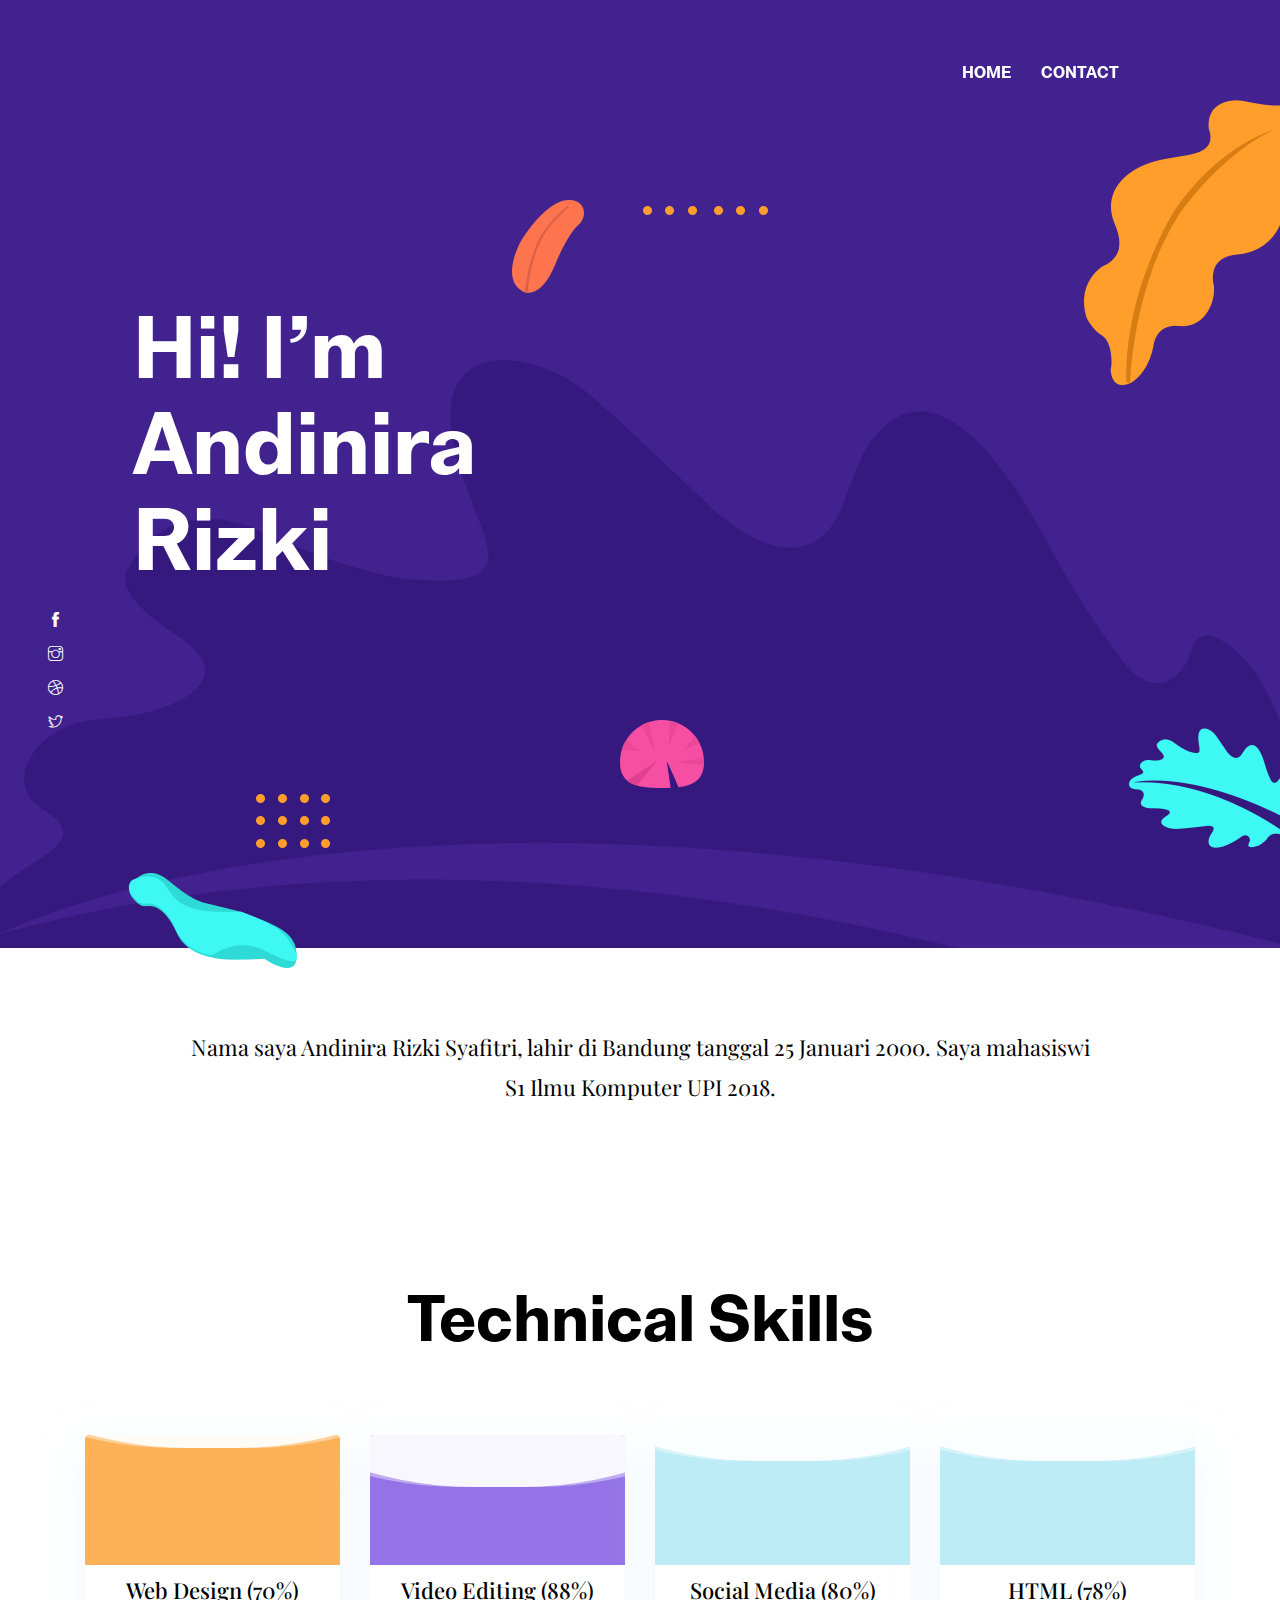
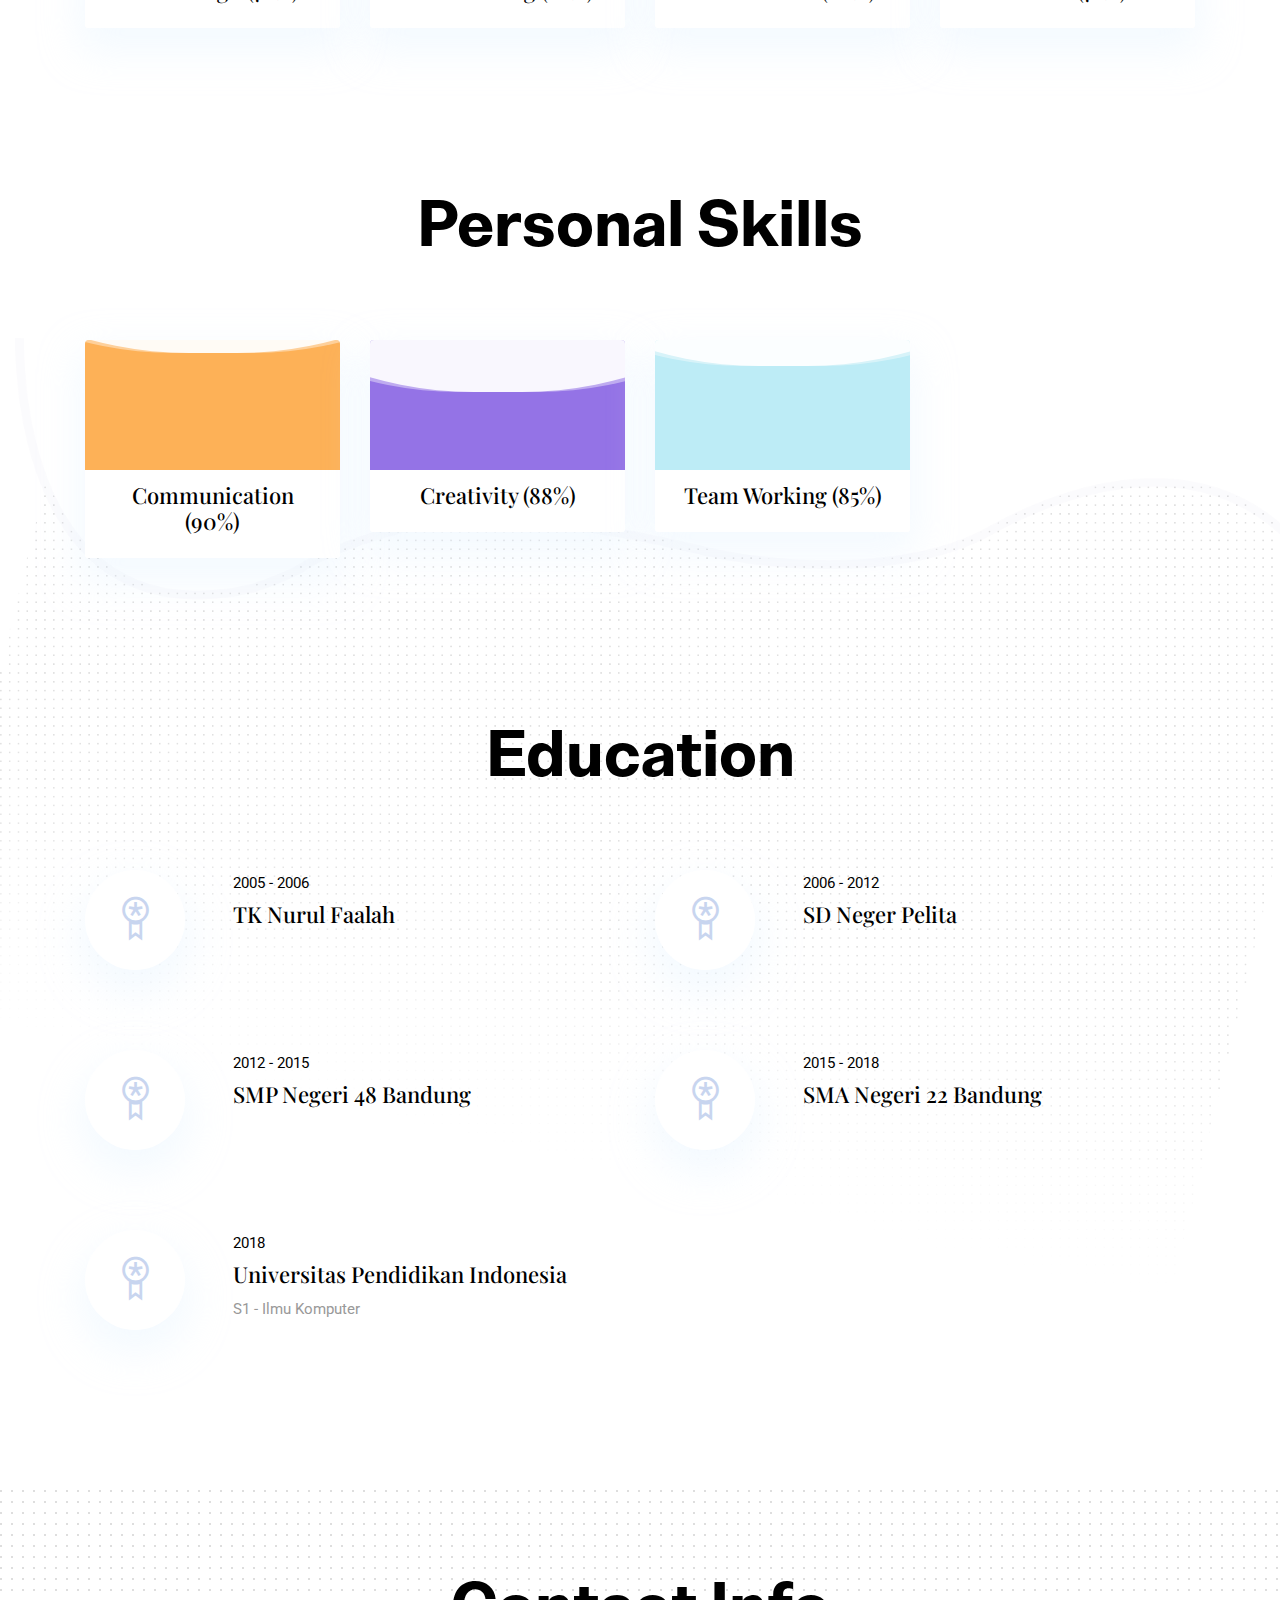
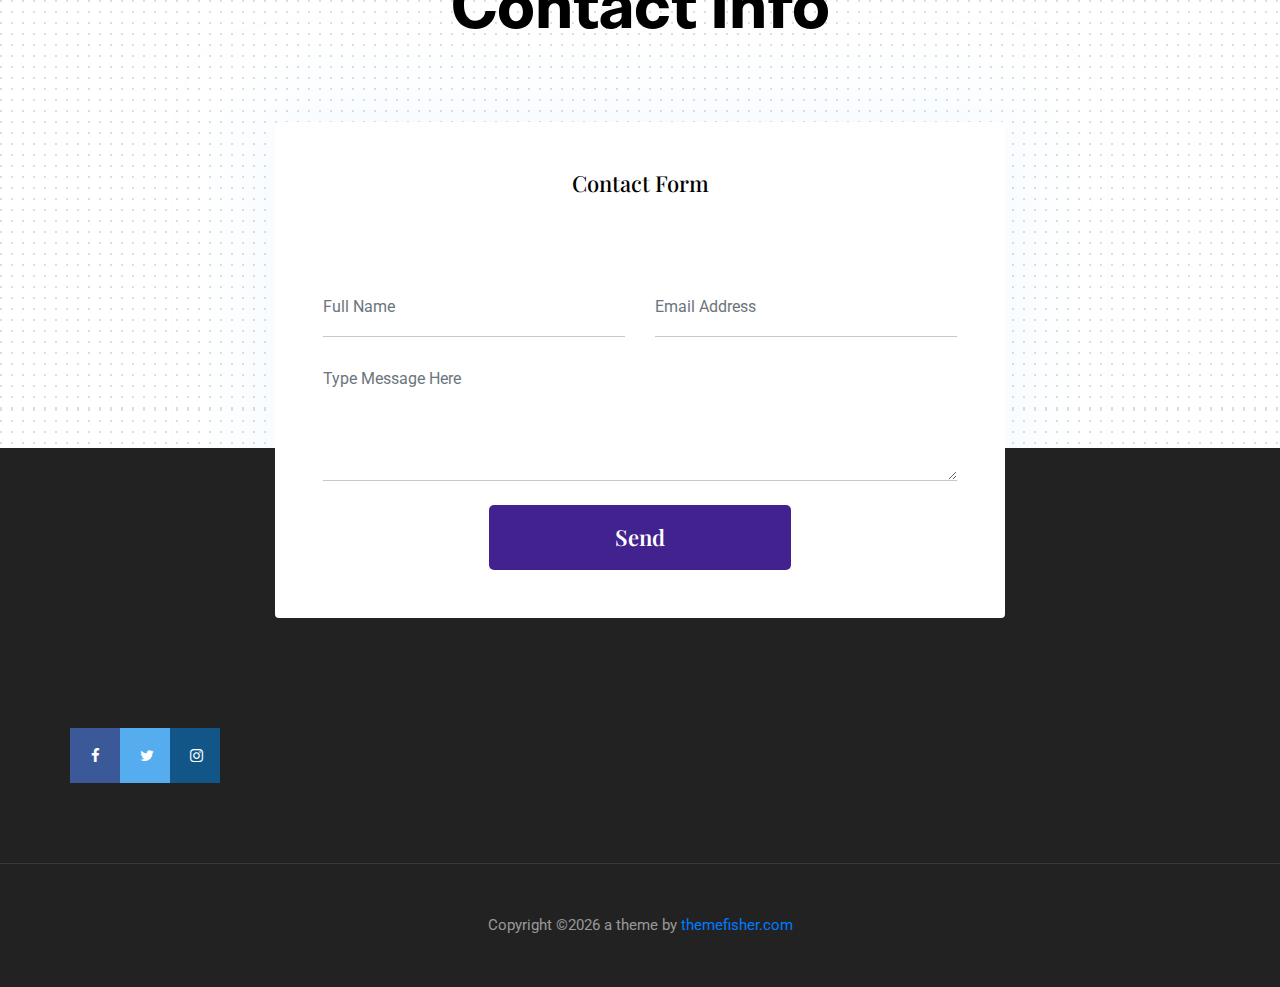
<file: index.html>
<!DOCTYPE html>
<html lang="zxx">

<head>
  <meta charset="utf-8">
  <title>Portfolio Template</title>

  <!-- mobile responsive meta -->
  <meta name="viewport" content="width=device-width, initial-scale=1">
  <meta name="viewport" content="width=device-width, initial-scale=1, maximum-scale=1">
  
  <!-- ** Plugins Needed for the Project ** -->
  <!-- Bootstrap -->
  <link rel="stylesheet" href="plugins/bootstrap/bootstrap.min.css">
  <!-- slick slider -->
  <link rel="stylesheet" href="plugins/slick/slick.css">
  <!-- themefy-icon -->
  <link rel="stylesheet" href="plugins/themify-icons/themify-icons.css">

  <!-- Main Stylesheet -->
  <link href="css/style.css" rel="stylesheet">
  
  <!--Favicon-->
  <link rel="shortcut icon" href="images/favicon.ico" type="image/x-icon">
  <link rel="icon" href="images/favicon.ico" type="image/x-icon">

</head>

<body>
  

<header class="navigation fixed-top">
  <nav class="navbar navbar-expand-lg navbar-dark">
    <a class="navbar-brand font-tertiary h3" href="index.html"></a>
    <button class="navbar-toggler" type="button" data-toggle="collapse" data-target="#navigation"
      aria-controls="navigation" aria-expanded="false" aria-label="Toggle navigation">
      <span class="navbar-toggler-icon"></span>
    </button>

    <div class="collapse navbar-collapse text-center" id="navigation">
      <ul class="navbar-nav ml-auto">
        <li class="nav-item active">
          <a class="nav-link" href="index.html">Home</a>
        </li>
        <li class="nav-item">
          <a class="nav-link" href="contact.html">Contact</a>
        </li>
      </ul>
    </div>
  </nav>
</header>

<!-- hero area -->
<section class="hero-area bg-primary" id="parallax">
  <div class="container">
    <div class="row">
      <div class="col-lg-11 mx-auto">
        <h1 class="text-white font-tertiary">Hi! I’m <br> Andinira <br> Rizki </h1>
      </div>
    </div>
  </div>
  <div class="layer-bg w-100">
    <img class="img-fluid w-100" src="images/illustrations/leaf-bg.png" alt="bg-shape">
  </div>
  <div class="layer" id="l2">
    <img src="images/illustrations/dots-cyan.png" alt="bg-shape">
  </div>
  <div class="layer" id="l3">
    <img src="images/illustrations/leaf-orange.png" alt="bg-shape">
  </div>
  <div class="layer" id="l4">
    <img src="images/illustrations/dots-orange.png" alt="bg-shape">
  </div>
  <div class="layer" id="l5">
    <img src="images/illustrations/leaf-yellow.png" alt="bg-shape">
  </div>
  <div class="layer" id="l6">
    <img src="images/illustrations/leaf-cyan.png" alt="bg-shape">
  </div>
  <div class="layer" id="l7">
    <img src="images/illustrations/dots-group-orange.png" alt="bg-shape">
  </div>
  <div class="layer" id="l8">
    <img src="images/illustrations/leaf-pink-round.png" alt="bg-shape">
  </div>
  <div class="layer" id="l9">
    <img src="images/illustrations/leaf-cyan-2.png" alt="bg-shape">
  </div>
  <!-- social icon -->
  <ul class="list-unstyled ml-5 mt-3 position-relative zindex-1">
    <li class="mb-3"><a class="text-white" href="#"><i class="ti-facebook"></i></a></li>
    <li class="mb-3"><a class="text-white" href="#"><i class="ti-instagram"></i></a></li>
    <li class="mb-3"><a class="text-white" href="#"><i class="ti-dribbble"></i></a></li>
    <li class="mb-3"><a class="text-white" href="#"><i class="ti-twitter"></i></a></li>
  </ul>
  <!-- /social icon -->
</section>
<!-- /hero area -->

<section class="section">
  <div class="container">
    <div class="row">
      <div class="col-lg-10 mx-auto text-center">
        <p class="font-secondary paragraph-lg text-dark">Nama saya Andinira Rizki Syafitri, lahir di Bandung tanggal 25 Januari 2000. Saya mahasiswi S1 Ilmu Komputer UPI 2018.  </p>
      </div>
    </div>
  </div>
</section>
<!-- /about -->

<!-- skills -->
<section class="section">
  <div class="container">
    <div class="row">
      <div class="col-lg-12 text-center">
        <h2 class="section-title">Technical Skills</h2>
      </div>
      <div class="col-lg-3 col-sm-6 mb-4 mb-lg-0">
        <div class="card shadow text-center">
          <div class="position-relative rounded-top progress-wrapper" data-color="#fdb157">
            <div class="wave" data-progress="90%"></div>
          </div>
          <div class="card-footer bg-white">
            <h4 class="card-title">Web Design (70%)</h4>
          </div>
        </div>
      </div>
      <div class="col-lg-3 col-sm-6 mb-4 mb-lg-0">
        <div class="card shadow text-center">
          <div class="position-relative rounded-top progress-wrapper" data-color="#9473e6">
            <div class="wave" data-progress="60%"></div>
          </div>
          <div class="card-footer bg-white">
            <h4 class="card-title">Video Editing (88%)</h4>
          </div>
        </div>
      </div>
      <div class="col-lg-3 col-sm-6 mb-4 mb-lg-0">
        <div class="card shadow text-center">
          <div class="position-relative rounded-top progress-wrapper" data-color="#bdecf6">
            <div class="wave" data-progress="80%"></div>
          </div>
          <div class="card-footer bg-white">
            <h4 class="card-title">Social Media (80%)</h4>
          </div>
        </div>
      </div>
	 <div class="col-lg-3 col-sm-6 mb-4 mb-lg-0">
        <div class="card shadow text-center">
          <div class="position-relative rounded-top progress-wrapper" data-color="#bdecf6">
            <div class="wave" data-progress="80%"></div>
          </div>
          <div class="card-footer bg-white">
            <h4 class="card-title">HTML (78%)</h4>
          </div>
        </div>
      </div>
        </div>
      </div>
</section>
<!-- /skills -->
	
<section class="section">
  <div class="container">
    <div class="row">
      <div class="col-lg-12 text-center">
        <h2 class="section-title">Personal Skills</h2>
      </div>
      <div class="col-lg-3 col-sm-6 mb-4 mb-lg-0">
        <div class="card shadow text-center">
          <div class="position-relative rounded-top progress-wrapper" data-color="#fdb157">
            <div class="wave" data-progress="90%"></div>
          </div>
          <div class="card-footer bg-white">
            <h4 class="card-title">Communication (90%)</h4>
          </div>
        </div>
      </div>
      <div class="col-lg-3 col-sm-6 mb-4 mb-lg-0">
        <div class="card shadow text-center">
          <div class="position-relative rounded-top progress-wrapper" data-color="#9473e6">
            <div class="wave" data-progress="60%"></div>
          </div>
          <div class="card-footer bg-white">
            <h4 class="card-title">Creativity (88%)</h4>
          </div>
        </div>
      </div>
      <div class="col-lg-3 col-sm-6 mb-4 mb-lg-0">
        <div class="card shadow text-center">
          <div class="position-relative rounded-top progress-wrapper" data-color="#bdecf6">
            <div class="wave" data-progress="80%"></div>
          </div>
          <div class="card-footer bg-white">
            <h4 class="card-title">Team Working (85%)</h4>
          </div>
        </div>
      </div>
        </div>
      </div>
</section>

<!-- education -->
<section class="section position-relative">
  <div class="container">
    <div class="row">
      <div class="col-lg-12 text-center">
        <h2 class="section-title">Education</h2>
      </div>
      <div class="col-lg-6 col-md-6 mb-80">
        <div class="d-flex">
          <div class="mr-lg-5 mr-3">
            <i class="ti-medall icon icon-light icon-bg bg-white shadow rounded-circle d-block"></i>
          </div>
          <div>
            <p class="text-dark mb-1">2005 - 2006</p>
            <h4>TK Nurul Faalah</h4>
          </div>
        </div>
      </div>
      <div class="col-lg-6 col-md-6 mb-80">
        <div class="d-flex">
          <div class="mr-lg-5 mr-3">
            <i class="ti-medall icon icon-light icon-bg bg-white shadow rounded-circle d-block"></i>
          </div>
          <div>
            <p class="text-dark mb-1">2006 - 2012</p>
            <h4>SD Neger Pelita</h4>
          </div>
        </div>
      </div>
      <div class="col-lg-6 col-md-6 mb-80">
        <div class="d-flex">
          <div class="mr-lg-5 mr-3">
            <i class="ti-medall icon icon-light icon-bg bg-white shadow rounded-circle d-block"></i>
          </div>
          <div>
            <p class="text-dark mb-1">2012 - 2015</p>
            <h4>SMP Negeri 48 Bandung</h4>
          </div>
        </div>
      </div>
	 <div class="col-lg-6 col-md-6 mb-80">
        <div class="d-flex">
          <div class="mr-lg-5 mr-3">
            <i class="ti-medall icon icon-light icon-bg bg-white shadow rounded-circle d-block"></i>
          </div>
          <div>
            <p class="text-dark mb-1">2015 - 2018</p>
            <h4>SMA Negeri 22 Bandung</h4>
          </div>
        </div>
      </div>
      <div class="col-lg-6 col-md-6 mb-80">
        <div class="d-flex">
          <div class="mr-lg-5 mr-3">
            <i class="ti-medall icon icon-light icon-bg bg-white shadow rounded-circle d-block"></i>
          </div>
          <div>
            <p class="text-dark mb-1">2018</p>
            <h4>Universitas Pendidikan Indonesia</h4>
            <p class="mb-0 text-light">S1 - Ilmu Komputer</p>
          </div>
        </div>
      </div>
    </div>
  </div>
  <!-- bg image -->
  <img class="img-fluid edu-bg-image w-100" src="images/backgrounds/education-bg.png" alt="bg-image">
</section>
<!-- /education -->

<!-- contact -->
<section class="section section-on-footer" data-background="images/backgrounds/bg-dots.png">
  <div class="container">
    <div class="row">
      <div class="col-12 text-center">
        <h2 class="section-title">Contact Info</h2>
      </div>
      <div class="col-lg-8 mx-auto">
        <div class="bg-white rounded text-center p-5 shadow-down">
          <h4 class="mb-80">Contact Form</h4>
          <form action="#" class="row">
            <div class="col-md-6">
              <input type="text" id="name" name="name" placeholder="Full Name" class="form-control px-0 mb-4">
            </div>
            <div class="col-md-6">
              <input type="email" id="email" name="email" placeholder="Email Address" class="form-control px-0 mb-4">
            </div>
            <div class="col-12">
              <textarea name="message" id="message" class="form-control px-0 mb-4"
                placeholder="Type Message Here"></textarea>
            </div>
            <div class="col-lg-6 col-10 mx-auto">
              <button class="btn btn-primary w-100">send</button>
            </div>
          </form>
        </div>
      </div>
    </div>
  </div>
</section>
<!-- /contact -->
	
<!-- Add icon library -->
<link rel="stylesheet" href="https://cdnjs.cloudflare.com/ajax/libs/font-awesome/4.7.0/css/font-awesome.min.css">

<!-- footer -->
<footer class="bg-dark footer-section">
  <div class="section">
    <div class="container">
      <div class="row">
       <!-- Add font awesome icons -->
		<a href="https://www.facebook.com/andinirarizkis" class="fa fa-facebook"></a>
		<a href="https://twitter.com/andinirarizki" class="fa fa-twitter"></a>
		<a href="https://www.instagram.com/andinirarizki/?hl=id" class="fa fa-instagram"></a>
		  
      </div>
    </div>
  </div>
  <div class="border-top text-center border-dark py-5">
    <p class="mb-0 text-light">Copyright ©<script>
        var CurrentYear = new Date().getFullYear()
        document.write(CurrentYear)
      </script> a theme by <a href="themefisher.com">themefisher.com</a></p>
  </div>
</footer>
<!-- /footer -->

<!-- jQuery -->
<script src="plugins/jQuery/jquery.min.js"></script>
<!-- Bootstrap JS -->
<script src="plugins/bootstrap/bootstrap.min.js"></script>
<!-- slick slider -->
<script src="plugins/slick/slick.min.js"></script>
<!-- filter -->
<script src="plugins/shuffle/shuffle.min.js"></script>

<!-- Main Script -->
<script src="js/script.js"></script>

</body>
</html>
</file>
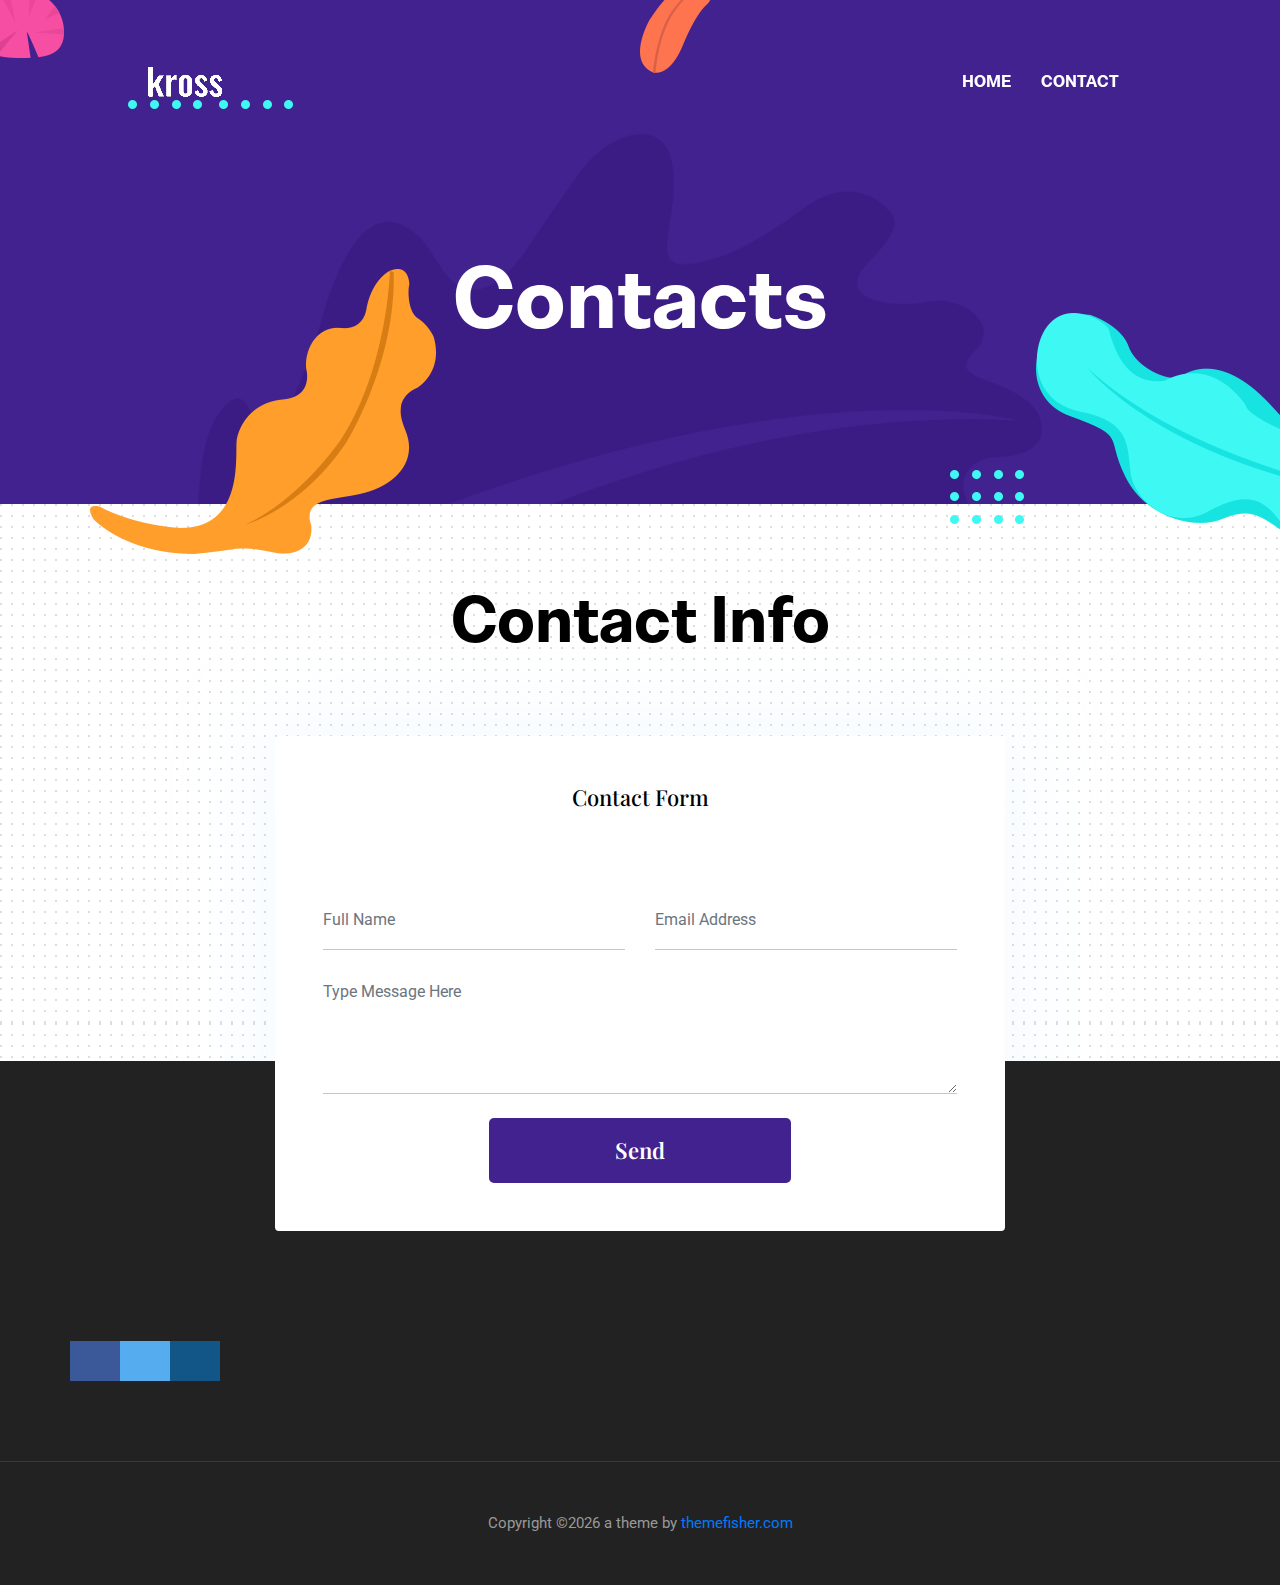
<file: contact.html>
<!DOCTYPE html>
<html lang="zxx">

<head>
  <meta charset="utf-8">
  <title>Portfolio Template</title>

  <!-- mobile responsive meta -->
  <meta name="viewport" content="width=device-width, initial-scale=1">
  <meta name="viewport" content="width=device-width, initial-scale=1, maximum-scale=1">
  
  <!-- ** Plugins Needed for the Project ** -->
  <!-- Bootstrap -->
  <link rel="stylesheet" href="plugins/bootstrap/bootstrap.min.css">
  <!-- slick slider -->
  <link rel="stylesheet" href="plugins/slick/slick.css">
  <!-- themefy-icon -->
  <link rel="stylesheet" href="plugins/themify-icons/themify-icons.css">

  <!-- Main Stylesheet -->
  <link href="css/style.css" rel="stylesheet">
  
  <!--Favicon-->
  <link rel="shortcut icon" href="images/favicon.ico" type="image/x-icon">
  <link rel="icon" href="images/favicon.ico" type="image/x-icon">

</head>

<body>
  

<header class="navigation fixed-top">
  <nav class="navbar navbar-expand-lg navbar-dark">
    <a class="navbar-brand font-tertiary h3" href="index.html"><img src="images/logo.png" alt="Myself"></a>
    <button class="navbar-toggler" type="button" data-toggle="collapse" data-target="#navigation"
      aria-controls="navigation" aria-expanded="false" aria-label="Toggle navigation">
      <span class="navbar-toggler-icon"></span>
    </button>

    <div class="collapse navbar-collapse text-center" id="navigation">
      <ul class="navbar-nav ml-auto">
        <li class="nav-item active">
          <a class="nav-link" href="index.html">Home</a>
        </li>
        <li class="nav-item">
          <a class="nav-link" href="contact.html">Contact</a>
        </li>
      </ul>
    </div>
  </nav>
</header>

<!-- page title -->
<section class="page-title bg-primary position-relative">
  <div class="container">
    <div class="row">
      <div class="col-12 text-center">
        <h1 class="text-white font-tertiary">Contacts</h1>
      </div>
    </div>
  </div>
  <!-- background shapes -->
  <img src="images/illustrations/page-title.png" alt="illustrations" class="bg-shape-1 w-100">
  <img src="images/illustrations/leaf-pink-round.png" alt="illustrations" class="bg-shape-2">
  <img src="images/illustrations/dots-cyan.png" alt="illustrations" class="bg-shape-3">
  <img src="images/illustrations/leaf-orange.png" alt="illustrations" class="bg-shape-4">
  <img src="images/illustrations/leaf-yellow.png" alt="illustrations" class="bg-shape-5">
  <img src="images/illustrations/dots-group-cyan.png" alt="illustrations" class="bg-shape-6">
  <img src="images/illustrations/leaf-cyan-lg.png" alt="illustrations" class="bg-shape-7">
</section>
<!-- /page title -->

<!-- contact -->
<section class="section section-on-footer" data-background="images/backgrounds/bg-dots.png">
  <div class="container">
    <div class="row">
      <div class="col-12 text-center">
        <h2 class="section-title">Contact Info</h2>
      </div>
      <div class="col-lg-8 mx-auto">
        <div class="bg-white rounded text-center p-5 shadow-down">
          <h4 class="mb-80">Contact Form</h4>
          <form action="#" class="row">
            <div class="col-md-6">
              <input type="text" id="name" name="name" placeholder="Full Name" class="form-control px-0 mb-4">
            </div>
            <div class="col-md-6">
              <input type="email" id="email" name="email" placeholder="Email Address" class="form-control px-0 mb-4">
            </div>
            <div class="col-12">
              <textarea name="message" id="message" class="form-control px-0 mb-4"
                placeholder="Type Message Here"></textarea>
            </div>
            <div class="col-lg-6 col-10 mx-auto">
              <button class="btn btn-primary w-100">send</button>
            </div>
          </form>
        </div>
      </div>
    </div>
  </div>
</section>
<!-- /contact -->

<!-- footer -->
<!-- footer -->
<footer class="bg-dark footer-section">
  <div class="section">
    <div class="container">
      <div class="row">
       <!-- Add font awesome icons -->
		<a href="https://www.facebook.com/andinirarizkis" class="fa fa-facebook"></a>
		<a href="https://twitter.com/andinirarizki" class="fa fa-twitter"></a>
		<a href="https://www.instagram.com/andinirarizki/?hl=id" class="fa fa-instagram"></a>
		  
      </div>
    </div>
  </div>
  
  <div class="border-top text-center border-dark py-5">
    <p class="mb-0 text-light">Copyright ©<script>
        var CurrentYear = new Date().getFullYear()
        document.write(CurrentYear)
      </script> a theme by <a href="themefisher.com">themefisher.com</a></p>
  </div>
</footer>
<!-- /footer -->

<!-- jQuery -->
<script src="plugins/jQuery/jquery.min.js"></script>
<!-- Bootstrap JS -->
<script src="plugins/bootstrap/bootstrap.min.js"></script>
<!-- slick slider -->
<script src="plugins/slick/slick.min.js"></script>
<!-- filter -->
<script src="plugins/shuffle/shuffle.min.js"></script>

<!-- Main Script -->
<script src="js/script.js"></script>

</body>
</html>
</file>
<file: plugins/themify-icons/themify-icons.css>
@font-face{font-family:themify;src:url(fonts/themify.eot?-fvbane);src:url(fonts/themify.eot?#iefix-fvbane) format('embedded-opentype'),url(fonts/themify.woff?-fvbane) format('woff'),url(fonts/themify.ttf?-fvbane) format('truetype'),url(fonts/themify.svg?-fvbane#themify) format('svg');font-weight:400;font-style:normal}[class*=" ti-"],[class^=ti-]{font-family:themify;speak:none;font-style:normal;font-weight:400;font-variant:normal;text-transform:none;line-height:1;-webkit-font-smoothing:antialiased;-moz-osx-font-smoothing:grayscale}.ti-wand:before{content:"\e600"}.ti-volume:before{content:"\e601"}.ti-user:before{content:"\e602"}.ti-unlock:before{content:"\e603"}.ti-unlink:before{content:"\e604"}.ti-trash:before{content:"\e605"}.ti-thought:before{content:"\e606"}.ti-target:before{content:"\e607"}.ti-tag:before{content:"\e608"}.ti-tablet:before{content:"\e609"}.ti-star:before{content:"\e60a"}.ti-spray:before{content:"\e60b"}.ti-signal:before{content:"\e60c"}.ti-shopping-cart:before{content:"\e60d"}.ti-shopping-cart-full:before{content:"\e60e"}.ti-settings:before{content:"\e60f"}.ti-search:before{content:"\e610"}.ti-zoom-in:before{content:"\e611"}.ti-zoom-out:before{content:"\e612"}.ti-cut:before{content:"\e613"}.ti-ruler:before{content:"\e614"}.ti-ruler-pencil:before{content:"\e615"}.ti-ruler-alt:before{content:"\e616"}.ti-bookmark:before{content:"\e617"}.ti-bookmark-alt:before{content:"\e618"}.ti-reload:before{content:"\e619"}.ti-plus:before{content:"\e61a"}.ti-pin:before{content:"\e61b"}.ti-pencil:before{content:"\e61c"}.ti-pencil-alt:before{content:"\e61d"}.ti-paint-roller:before{content:"\e61e"}.ti-paint-bucket:before{content:"\e61f"}.ti-na:before{content:"\e620"}.ti-mobile:before{content:"\e621"}.ti-minus:before{content:"\e622"}.ti-medall:before{content:"\e623"}.ti-medall-alt:before{content:"\e624"}.ti-marker:before{content:"\e625"}.ti-marker-alt:before{content:"\e626"}.ti-arrow-up:before{content:"\e627"}.ti-arrow-right:before{content:"\e628"}.ti-arrow-left:before{content:"\e629"}.ti-arrow-down:before{content:"\e62a"}.ti-lock:before{content:"\e62b"}.ti-location-arrow:before{content:"\e62c"}.ti-link:before{content:"\e62d"}.ti-layout:before{content:"\e62e"}.ti-layers:before{content:"\e62f"}.ti-layers-alt:before{content:"\e630"}.ti-key:before{content:"\e631"}.ti-import:before{content:"\e632"}.ti-image:before{content:"\e633"}.ti-heart:before{content:"\e634"}.ti-heart-broken:before{content:"\e635"}.ti-hand-stop:before{content:"\e636"}.ti-hand-open:before{content:"\e637"}.ti-hand-drag:before{content:"\e638"}.ti-folder:before{content:"\e639"}.ti-flag:before{content:"\e63a"}.ti-flag-alt:before{content:"\e63b"}.ti-flag-alt-2:before{content:"\e63c"}.ti-eye:before{content:"\e63d"}.ti-export:before{content:"\e63e"}.ti-exchange-vertical:before{content:"\e63f"}.ti-desktop:before{content:"\e640"}.ti-cup:before{content:"\e641"}.ti-crown:before{content:"\e642"}.ti-comments:before{content:"\e643"}.ti-comment:before{content:"\e644"}.ti-comment-alt:before{content:"\e645"}.ti-close:before{content:"\e646"}.ti-clip:before{content:"\e647"}.ti-angle-up:before{content:"\e648"}.ti-angle-right:before{content:"\e649"}.ti-angle-left:before{content:"\e64a"}.ti-angle-down:before{content:"\e64b"}.ti-check:before{content:"\e64c"}.ti-check-box:before{content:"\e64d"}.ti-camera:before{content:"\e64e"}.ti-announcement:before{content:"\e64f"}.ti-brush:before{content:"\e650"}.ti-briefcase:before{content:"\e651"}.ti-bolt:before{content:"\e652"}.ti-bolt-alt:before{content:"\e653"}.ti-blackboard:before{content:"\e654"}.ti-bag:before{content:"\e655"}.ti-move:before{content:"\e656"}.ti-arrows-vertical:before{content:"\e657"}.ti-arrows-horizontal:before{content:"\e658"}.ti-fullscreen:before{content:"\e659"}.ti-arrow-top-right:before{content:"\e65a"}.ti-arrow-top-left:before{content:"\e65b"}.ti-arrow-circle-up:before{content:"\e65c"}.ti-arrow-circle-right:before{content:"\e65d"}.ti-arrow-circle-left:before{content:"\e65e"}.ti-arrow-circle-down:before{content:"\e65f"}.ti-angle-double-up:before{content:"\e660"}.ti-angle-double-right:before{content:"\e661"}.ti-angle-double-left:before{content:"\e662"}.ti-angle-double-down:before{content:"\e663"}.ti-zip:before{content:"\e664"}.ti-world:before{content:"\e665"}.ti-wheelchair:before{content:"\e666"}.ti-view-list:before{content:"\e667"}.ti-view-list-alt:before{content:"\e668"}.ti-view-grid:before{content:"\e669"}.ti-uppercase:before{content:"\e66a"}.ti-upload:before{content:"\e66b"}.ti-underline:before{content:"\e66c"}.ti-truck:before{content:"\e66d"}.ti-timer:before{content:"\e66e"}.ti-ticket:before{content:"\e66f"}.ti-thumb-up:before{content:"\e670"}.ti-thumb-down:before{content:"\e671"}.ti-text:before{content:"\e672"}.ti-stats-up:before{content:"\e673"}.ti-stats-down:before{content:"\e674"}.ti-split-v:before{content:"\e675"}.ti-split-h:before{content:"\e676"}.ti-smallcap:before{content:"\e677"}.ti-shine:before{content:"\e678"}.ti-shift-right:before{content:"\e679"}.ti-shift-left:before{content:"\e67a"}.ti-shield:before{content:"\e67b"}.ti-notepad:before{content:"\e67c"}.ti-server:before{content:"\e67d"}.ti-quote-right:before{content:"\e67e"}.ti-quote-left:before{content:"\e67f"}.ti-pulse:before{content:"\e680"}.ti-printer:before{content:"\e681"}.ti-power-off:before{content:"\e682"}.ti-plug:before{content:"\e683"}.ti-pie-chart:before{content:"\e684"}.ti-paragraph:before{content:"\e685"}.ti-panel:before{content:"\e686"}.ti-package:before{content:"\e687"}.ti-music:before{content:"\e688"}.ti-music-alt:before{content:"\e689"}.ti-mouse:before{content:"\e68a"}.ti-mouse-alt:before{content:"\e68b"}.ti-money:before{content:"\e68c"}.ti-microphone:before{content:"\e68d"}.ti-menu:before{content:"\e68e"}.ti-menu-alt:before{content:"\e68f"}.ti-map:before{content:"\e690"}.ti-map-alt:before{content:"\e691"}.ti-loop:before{content:"\e692"}.ti-location-pin:before{content:"\e693"}.ti-list:before{content:"\e694"}.ti-light-bulb:before{content:"\e695"}.ti-Italic:before{content:"\e696"}.ti-info:before{content:"\e697"}.ti-infinite:before{content:"\e698"}.ti-id-badge:before{content:"\e699"}.ti-hummer:before{content:"\e69a"}.ti-home:before{content:"\e69b"}.ti-help:before{content:"\e69c"}.ti-headphone:before{content:"\e69d"}.ti-harddrives:before{content:"\e69e"}.ti-harddrive:before{content:"\e69f"}.ti-gift:before{content:"\e6a0"}.ti-game:before{content:"\e6a1"}.ti-filter:before{content:"\e6a2"}.ti-files:before{content:"\e6a3"}.ti-file:before{content:"\e6a4"}.ti-eraser:before{content:"\e6a5"}.ti-envelope:before{content:"\e6a6"}.ti-download:before{content:"\e6a7"}.ti-direction:before{content:"\e6a8"}.ti-direction-alt:before{content:"\e6a9"}.ti-dashboard:before{content:"\e6aa"}.ti-control-stop:before{content:"\e6ab"}.ti-control-shuffle:before{content:"\e6ac"}.ti-control-play:before{content:"\e6ad"}.ti-control-pause:before{content:"\e6ae"}.ti-control-forward:before{content:"\e6af"}.ti-control-backward:before{content:"\e6b0"}.ti-cloud:before{content:"\e6b1"}.ti-cloud-up:before{content:"\e6b2"}.ti-cloud-down:before{content:"\e6b3"}.ti-clipboard:before{content:"\e6b4"}.ti-car:before{content:"\e6b5"}.ti-calendar:before{content:"\e6b6"}.ti-book:before{content:"\e6b7"}.ti-bell:before{content:"\e6b8"}.ti-basketball:before{content:"\e6b9"}.ti-bar-chart:before{content:"\e6ba"}.ti-bar-chart-alt:before{content:"\e6bb"}.ti-back-right:before{content:"\e6bc"}.ti-back-left:before{content:"\e6bd"}.ti-arrows-corner:before{content:"\e6be"}.ti-archive:before{content:"\e6bf"}.ti-anchor:before{content:"\e6c0"}.ti-align-right:before{content:"\e6c1"}.ti-align-left:before{content:"\e6c2"}.ti-align-justify:before{content:"\e6c3"}.ti-align-center:before{content:"\e6c4"}.ti-alert:before{content:"\e6c5"}.ti-alarm-clock:before{content:"\e6c6"}.ti-agenda:before{content:"\e6c7"}.ti-write:before{content:"\e6c8"}.ti-window:before{content:"\e6c9"}.ti-widgetized:before{content:"\e6ca"}.ti-widget:before{content:"\e6cb"}.ti-widget-alt:before{content:"\e6cc"}.ti-wallet:before{content:"\e6cd"}.ti-video-clapper:before{content:"\e6ce"}.ti-video-camera:before{content:"\e6cf"}.ti-vector:before{content:"\e6d0"}.ti-themify-logo:before{content:"\e6d1"}.ti-themify-favicon:before{content:"\e6d2"}.ti-themify-favicon-alt:before{content:"\e6d3"}.ti-support:before{content:"\e6d4"}.ti-stamp:before{content:"\e6d5"}.ti-split-v-alt:before{content:"\e6d6"}.ti-slice:before{content:"\e6d7"}.ti-shortcode:before{content:"\e6d8"}.ti-shift-right-alt:before{content:"\e6d9"}.ti-shift-left-alt:before{content:"\e6da"}.ti-ruler-alt-2:before{content:"\e6db"}.ti-receipt:before{content:"\e6dc"}.ti-pin2:before{content:"\e6dd"}.ti-pin-alt:before{content:"\e6de"}.ti-pencil-alt2:before{content:"\e6df"}.ti-palette:before{content:"\e6e0"}.ti-more:before{content:"\e6e1"}.ti-more-alt:before{content:"\e6e2"}.ti-microphone-alt:before{content:"\e6e3"}.ti-magnet:before{content:"\e6e4"}.ti-line-double:before{content:"\e6e5"}.ti-line-dotted:before{content:"\e6e6"}.ti-line-dashed:before{content:"\e6e7"}.ti-layout-width-full:before{content:"\e6e8"}.ti-layout-width-default:before{content:"\e6e9"}.ti-layout-width-default-alt:before{content:"\e6ea"}.ti-layout-tab:before{content:"\e6eb"}.ti-layout-tab-window:before{content:"\e6ec"}.ti-layout-tab-v:before{content:"\e6ed"}.ti-layout-tab-min:before{content:"\e6ee"}.ti-layout-slider:before{content:"\e6ef"}.ti-layout-slider-alt:before{content:"\e6f0"}.ti-layout-sidebar-right:before{content:"\e6f1"}.ti-layout-sidebar-none:before{content:"\e6f2"}.ti-layout-sidebar-left:before{content:"\e6f3"}.ti-layout-placeholder:before{content:"\e6f4"}.ti-layout-menu:before{content:"\e6f5"}.ti-layout-menu-v:before{content:"\e6f6"}.ti-layout-menu-separated:before{content:"\e6f7"}.ti-layout-menu-full:before{content:"\e6f8"}.ti-layout-media-right-alt:before{content:"\e6f9"}.ti-layout-media-right:before{content:"\e6fa"}.ti-layout-media-overlay:before{content:"\e6fb"}.ti-layout-media-overlay-alt:before{content:"\e6fc"}.ti-layout-media-overlay-alt-2:before{content:"\e6fd"}.ti-layout-media-left-alt:before{content:"\e6fe"}.ti-layout-media-left:before{content:"\e6ff"}.ti-layout-media-center-alt:before{content:"\e700"}.ti-layout-media-center:before{content:"\e701"}.ti-layout-list-thumb:before{content:"\e702"}.ti-layout-list-thumb-alt:before{content:"\e703"}.ti-layout-list-post:before{content:"\e704"}.ti-layout-list-large-image:before{content:"\e705"}.ti-layout-line-solid:before{content:"\e706"}.ti-layout-grid4:before{content:"\e707"}.ti-layout-grid3:before{content:"\e708"}.ti-layout-grid2:before{content:"\e709"}.ti-layout-grid2-thumb:before{content:"\e70a"}.ti-layout-cta-right:before{content:"\e70b"}.ti-layout-cta-left:before{content:"\e70c"}.ti-layout-cta-center:before{content:"\e70d"}.ti-layout-cta-btn-right:before{content:"\e70e"}.ti-layout-cta-btn-left:before{content:"\e70f"}.ti-layout-column4:before{content:"\e710"}.ti-layout-column3:before{content:"\e711"}.ti-layout-column2:before{content:"\e712"}.ti-layout-accordion-separated:before{content:"\e713"}.ti-layout-accordion-merged:before{content:"\e714"}.ti-layout-accordion-list:before{content:"\e715"}.ti-ink-pen:before{content:"\e716"}.ti-info-alt:before{content:"\e717"}.ti-help-alt:before{content:"\e718"}.ti-headphone-alt:before{content:"\e719"}.ti-hand-point-up:before{content:"\e71a"}.ti-hand-point-right:before{content:"\e71b"}.ti-hand-point-left:before{content:"\e71c"}.ti-hand-point-down:before{content:"\e71d"}.ti-gallery:before{content:"\e71e"}.ti-face-smile:before{content:"\e71f"}.ti-face-sad:before{content:"\e720"}.ti-credit-card:before{content:"\e721"}.ti-control-skip-forward:before{content:"\e722"}.ti-control-skip-backward:before{content:"\e723"}.ti-control-record:before{content:"\e724"}.ti-control-eject:before{content:"\e725"}.ti-comments-smiley:before{content:"\e726"}.ti-brush-alt:before{content:"\e727"}.ti-youtube:before{content:"\e728"}.ti-vimeo:before{content:"\e729"}.ti-twitter:before{content:"\e72a"}.ti-time:before{content:"\e72b"}.ti-tumblr:before{content:"\e72c"}.ti-skype:before{content:"\e72d"}.ti-share:before{content:"\e72e"}.ti-share-alt:before{content:"\e72f"}.ti-rocket:before{content:"\e730"}.ti-pinterest:before{content:"\e731"}.ti-new-window:before{content:"\e732"}.ti-microsoft:before{content:"\e733"}.ti-list-ol:before{content:"\e734"}.ti-linkedin:before{content:"\e735"}.ti-layout-sidebar-2:before{content:"\e736"}.ti-layout-grid4-alt:before{content:"\e737"}.ti-layout-grid3-alt:before{content:"\e738"}.ti-layout-grid2-alt:before{content:"\e739"}.ti-layout-column4-alt:before{content:"\e73a"}.ti-layout-column3-alt:before{content:"\e73b"}.ti-layout-column2-alt:before{content:"\e73c"}.ti-instagram:before{content:"\e73d"}.ti-google:before{content:"\e73e"}.ti-github:before{content:"\e73f"}.ti-flickr:before{content:"\e740"}.ti-facebook:before{content:"\e741"}.ti-dropbox:before{content:"\e742"}.ti-dribbble:before{content:"\e743"}.ti-apple:before{content:"\e744"}.ti-android:before{content:"\e745"}.ti-save:before{content:"\e746"}.ti-save-alt:before{content:"\e747"}.ti-yahoo:before{content:"\e748"}.ti-wordpress:before{content:"\e749"}.ti-vimeo-alt:before{content:"\e74a"}.ti-twitter-alt:before{content:"\e74b"}.ti-tumblr-alt:before{content:"\e74c"}.ti-trello:before{content:"\e74d"}.ti-stack-overflow:before{content:"\e74e"}.ti-soundcloud:before{content:"\e74f"}.ti-sharethis:before{content:"\e750"}.ti-sharethis-alt:before{content:"\e751"}.ti-reddit:before{content:"\e752"}.ti-pinterest-alt:before{content:"\e753"}.ti-microsoft-alt:before{content:"\e754"}.ti-linux:before{content:"\e755"}.ti-jsfiddle:before{content:"\e756"}.ti-joomla:before{content:"\e757"}.ti-html5:before{content:"\e758"}.ti-flickr-alt:before{content:"\e759"}.ti-email:before{content:"\e75a"}.ti-drupal:before{content:"\e75b"}.ti-dropbox-alt:before{content:"\e75c"}.ti-css3:before{content:"\e75d"}.ti-rss:before{content:"\e75e"}.ti-rss-alt:before{content:"\e75f"}
</file>
<file: css/style.css>
/*!------------------------------------------------------------------
[MAIN STYLESHEET]

PROJECT:	Project Name
VERSION:	Versoin Number
-------------------------------------------------------------------*/
/*------------------------------------------------------------------
[TABLE OF CONTENTS]
-------------------------------------------------------------------*/
/*  typography */
@import url("https://fonts.googleapis.com/css?family=Playfair+Display:400,700|Roboto:300,400,500,700");
@font-face {
  font-family: 'BwNistaInt-xBd';
  src: url("../plugins/fonts/BwNistaInt-xBd.woff") format("woff");
  font-style: normal;
  font-display: swap;
}

body {
  line-height: 1.2;
  font-family: "Roboto", sans-serif;
  -webkit-font-smoothing: antialiased;
  font-size: 15px;
  color: #4c4c4c;
}

p, .paragraph {
  font-weight: 400;
  color: #4c4c4c;
  font-size: 15px;
  line-height: 1.8;
  font-family: "Roboto", sans-serif;
}

p-lg, .paragraph-lg {
  font-size: 22px;
}

h1, h2, h3, h4, h5, h6 {
  color: #000;
  font-family: "Playfair Display", serif;
  line-height: 1.2;
}

h1, .h1 {
  font-size: 80px;
}

@media (max-width: 991px) {
  h1, .h1 {
    font-size: 65px;
  }
}

h2, .h2 {
  font-size: 60px;
}

@media (max-width: 991px) {
  h2, .h2 {
    font-size: 50px;
  }
}

h3, .h3 {
  font-size: 40px;
}

h4, .h4 {
  font-size: 22px;
}

h5, .h5 {
  font-size: 18px;
}

h6, .h6 {
  font-size: 14px;
}

/* Button style */
.btn {
  font-size: 22px;
  font-family: "Playfair Display", serif;
  text-transform: capitalize;
  padding: 16px 44px;
  border-radius: 5px;
  font-weight: 600;
  border: 0;
  position: relative;
  z-index: 1;
  transition: .2s ease;
}

.btn:focus {
  outline: 0;
  box-shadow: none !important;
}

.btn:active {
  box-shadow: none;
}

.btn-sm {
  font-size: 15px;
  padding: 10px 30px;
}

.btn-xs {
  padding: 5px 10px;
  font-size: 15px;
}

.btn-primary {
  background: #41228e;
  color: #fff;
}

.btn-primary:active {
  background: #542cb7 !important;
}

.btn-primary:hover {
  background: #542cb7;
}

.btn-primary.focus, .btn-primary.active {
  background: #542cb7 !important;
  box-shadow: none !important;
}

.btn-transparent {
  background: transparent;
  color: #41228e;
  font-weight: bold;
}

.btn-transparent:active, .btn-transparent:hover {
  color: #41228e;
}

body {
  background-color: #fff;
  overflow-x: hidden;
}

::-moz-selection {
  background: #542cb7;
  color: #fff;
}

::selection {
  background: #542cb7;
  color: #fff;
}

/* preloader */
.preloader {
  position: fixed;
  top: 0;
  left: 0;
  right: 0;
  bottom: 0;
  background-color: #fff;
  z-index: 999;
  display: flex;
  align-items: center;
  justify-content: center;
}

ol,
ul {
  list-style-type: none;
  margin: 0px;
}

img {
  vertical-align: middle;
  border: 0;
}

a,
a:hover,
a:focus {
  text-decoration: none;
}

a,
button,
select {
  cursor: pointer;
  transition: .2s ease;
}

a:focus,
button:focus,
select:focus {
  outline: 0;
}

a.text-dark:hover {
  color: #41228e !important;
}

a:hover {
  color: #41228e;
}

.slick-slide {
  outline: 0;
}

.section {
  padding-top: 80px;
  padding-bottom: 80px;
}

.section-title {
  margin-bottom: 80px;
  font-family: "BwNistaInt-xBd";
}

.bg-cover {
  background-size: cover;
  background-position: center center;
  background-repeat: no-repeat;
}

/* overlay */
.overlay {
  position: relative;
}

.overlay::before {
  position: absolute;
  content: '';
  height: 100%;
  width: 100%;
  top: 0;
  left: 0;
  background: #000;
  opacity: .5;
}

.outline-0 {
  outline: 0 !important;
}

.d-unset {
  display: unset !important;
}

.bg-primary {
  background: #41228e !important;
}

.bg-gray {
  background: #eaeaea !important;
}

.text-primary {
  color: #41228e !important;
}

.text-color {
  color: #4c4c4c;
}

.text-dark {
  color: #000 !important;
}

.text-light {
  color: #999999 !important;
}

.mb-10 {
  margin-bottom: 10px !important;
}

.mb-20 {
  margin-bottom: 20px !important;
}

.mb-30 {
  margin-bottom: 30px !important;
}

.mb-40 {
  margin-bottom: 40px !important;
}

.mb-50 {
  margin-bottom: 50px !important;
}

.mb-60 {
  margin-bottom: 60px !important;
}

.mb-70 {
  margin-bottom: 70px !important;
}

.mb-80 {
  margin-bottom: 80px !important;
}

.mb-90 {
  margin-bottom: 90px !important;
}

.mb-100 {
  margin-bottom: 100px !important;
}

.zindex-1 {
  z-index: 1;
}

.rounded-lg {
  border-radius: 15px;
}

.overflow-hidden {
  overflow: hidden;
}

.font-secondary {
  font-family: "Playfair Display", serif !important;
}

.font-tertiary {
  font-family: "BwNistaInt-xBd" !important;
}

.shadow {
  box-shadow: 0px 18px 39.1px 6.9px rgba(224, 241, 255, 0.34) !important;
}

.bg-dark {
  background-color: #222222 !important;
}

/* icon */
.icon {
  font-size: 45px;
}

.icon-bg {
  height: 100px;
  width: 100px;
  line-height: 100px;
  text-align: center;
}

.icon-light {
  color: #c8d5ef;
}

/* /icon */
/* slick slider */
.slick-dots {
  text-align: center;
  padding-left: 0;
}

.slick-dots li {
  display: inline-block;
  margin: 2px;
}

.slick-dots li.slick-active button {
  background: #fff;
  width: 25px;
}

.slick-dots li button {
  height: 6px;
  width: 12px;
  background: rgba(255, 255, 255, 0.5);
  color: transparent;
  border-radius: 10px;
  overflow: hidden;
  transition: .2s ease;
  border: 0;
}

/* /slick slider */
/* form */
.form-control {
  border: 0;
  border-radius: 0;
  border-bottom: 1px solid #c7c7c7;
  height: 60px;
}

.form-control:focus {
  border-color: #41228e;
  outline: 0;
  box-shadow: none !important;
}

textarea.form-control {
  height: 120px;
}

/* /form */
/* card */
.card {
  border: 0;
}

.card-header {
  border: 0;
}

.card-footer {
  border: 0;
}

/* /card */
.navigation {
  padding: 40px 130px;
  transition: .3s ease;
}

.navigation.nav-bg {
  background-color: #41228e;
  padding: 15px 100px;
}

@media (max-width: 991px) {
  .navigation.nav-bg {
    padding: 15px 20px;
  }
}

@media (max-width: 991px) {
  .navigation {
    padding: 20px;
    background: #41228e;
  }
}

.navbar .nav-item .nav-link {
  font-family: "BwNistaInt-xBd";
  text-transform: uppercase;
  padding: 15px;
}

.navbar .nav-item.active {
  font-weight: bold;
}

.navbar-dark .navbar-nav .nav-link {
  color: #fff;
}

.hero-area {
  padding: 300px 0 200px;
  position: relative;
}

@media (max-width: 767px) {
  .hero-area {
    padding: 250px 0 150px;
    overflow: hidden;
  }
}

.hero-area h1 {
  position: relative;
  z-index: 2;
}

.layer {
  position: absolute;
  z-index: 1;
}

#l1 {
  bottom: 0;
  left: 0;
}

#l2 {
  top: 190px;
  left: -250px;
}

#l3 {
  top: 200px;
  left: 40%;
}

#l4 {
  top: 200px;
  right: 40%;
}

#l5 {
  top: 100px;
  right: -150px;
}

#l6 {
  bottom: -20px;
  left: 10%;
}

#l7 {
  bottom: 100px;
  left: 20%;
}

#l8 {
  bottom: 160px;
  right: 45%;
}

#l9 {
  bottom: 100px;
  right: -10px;
}

.layer-bg {
  position: absolute;
  bottom: 0;
  left: 0;
}

/* skills */
.progress-wrapper {
  height: 130px;
  overflow: hidden;
}

.wave {
  position: absolute;
  width: 100%;
  height: 100%;
}

.wave::before, .wave::after {
  content: "";
  position: absolute;
  width: 800px;
  height: 800px;
  bottom: 0;
  left: 50%;
  background-color: rgba(255, 255, 255, 0.4);
  border-radius: 45%;
  -webkit-transform: translateX(-50%) rotate(0);
          transform: translateX(-50%) rotate(0);
  -webkit-animation: rotate 6s linear infinite;
          animation: rotate 6s linear infinite;
  z-index: 10;
}

.wave::after {
  border-radius: 47%;
  background-color: rgba(255, 255, 255, 0.9);
  -webkit-transform: translateX(-50%) rotate(0);
          transform: translateX(-50%) rotate(0);
  -webkit-animation: rotate 10s linear -5s infinite;
          animation: rotate 10s linear -5s infinite;
  z-index: 20;
}

@-webkit-keyframes rotate {
  50% {
    -webkit-transform: translateX(-50%) rotate(180deg);
            transform: translateX(-50%) rotate(180deg);
  }
  100% {
    -webkit-transform: translateX(-50%) rotate(360deg);
            transform: translateX(-50%) rotate(360deg);
  }
}

@keyframes rotate {
  50% {
    -webkit-transform: translateX(-50%) rotate(180deg);
            transform: translateX(-50%) rotate(180deg);
  }
  100% {
    -webkit-transform: translateX(-50%) rotate(360deg);
            transform: translateX(-50%) rotate(360deg);
  }
}

/* /skills */
/* education */
.edu-bg-image {
  position: absolute;
  left: 0;
  top: -300px;
  z-index: -1;
}

/* /education */
/* service */
.hover-bg-primary {
  transition: .3s ease;
}

.hover-bg-primary:hover {
  background: #41228e;
}

.hover-bg-primary:hover * {
  color: #fff;
}

.active-bg-primary {
  transition: .3s ease;
  background: #41228e;
}

.active-bg-primary * {
  color: #fff;
}

.hover-shadow {
  transition: .2s ease;
}

.hover-shadow:hover {
  box-shadow: 0px 18px 40px 8px rgba(224, 241, 255, 0.54) !important;
}

/* /service */
/* portfolio */
.hover-wrapper {
  overflow: hidden;
}

.hover-wrapper img {
  transition: .3s ease;
  -webkit-transform: scale(1.1);
          transform: scale(1.1);
}

.hover-wrapper:hover img {
  -webkit-transform: scale(1);
          transform: scale(1);
}

.hover-wrapper:hover .hover-overlay {
  opacity: 1;
  visibility: visible;
}

.hover-overlay {
  position: absolute;
  height: 100%;
  width: 100%;
  border-radius: inherit;
  top: 0;
  left: 0;
  background: rgba(0, 0, 0, 0.3);
  opacity: 0;
  visibility: hidden;
  transition: .3s ease;
}

.hover-content {
  position: absolute;
  top: 50%;
  -webkit-transform: translateY(-50%);
          transform: translateY(-50%);
  left: 0;
  right: 0;
  text-align: center;
}

/* /portfolio */
/* testimonial */
.testimonial-content strong {
  color: #2bfdff;
  font-weight: normal;
}

.testimonial-bg-shapes .container {
  position: relative;
  z-index: 1;
}

.testimonial-bg-shapes .bg-map {
  position: absolute;
  left: 50%;
  top: 50%;
  -webkit-transform: translate(-50%, -50%);
          transform: translate(-50%, -50%);
}

.testimonial-bg-shapes .bg-shape-1 {
  position: absolute;
  left: 100px;
  top: -50px;
}

.testimonial-bg-shapes .bg-shape-2 {
  position: absolute;
  right: 150px;
  top: 50px;
}

.testimonial-bg-shapes .bg-shape-3 {
  position: absolute;
  right: 50px;
  top: 200px;
}

.testimonial-bg-shapes .bg-shape-4 {
  position: absolute;
  left: 100px;
  bottom: 200px;
}

.testimonial-bg-shapes .bg-shape-5 {
  position: absolute;
  right: 200px;
  bottom: -50px;
}

/* /testimonial */
/* footer */
.footer-section {
  padding-top: 200px;
}

.section-on-footer {
  margin-bottom: -250px;
}

.shadow-down {
  position: relative;
}

.shadow-down::before {
  position: absolute;
  content: "";
  box-shadow: 0px 0px 80.75px 14.25px rgba(224, 241, 255, 0.34);
  height: 100%;
  width: 100%;
  left: 0;
  top: 0;
  z-index: -1;
}

/* /footer */
.card-lg {
  flex-direction: row-reverse;
  align-items: center;
}

@media (max-width: 991px) {
  .card-lg {
    flex-direction: column;
  }
}

blockquote {
  display: inline-block;
  padding: 10px 20px;
  background: #eaeaea;
  border-left: 2px solid #41228e;
  font-style: italic;
  font-size: 22px;
}

.content * {
  margin-bottom: 20px;
}

.content strong {
  font-family: "Playfair Display", serif;
  font-size: 22px;
  font-weight: normal;
  color: #000;
  display: inherit;
  line-height: 1.5;
}

.page-title-alt {
  padding: 350px 0 70px;
}

.border-thick {
  border: 10px solid;
}

.drag-lg-top {
  margin-top: -230px;
}

@media (max-width: 991px) {
  .drag-lg-top {
    margin-top: 0;
  }
}

.page-title-alt .container {
  position: relative;
  z-index: 1;
}

.page-title-alt .bg-shape-1 {
  position: absolute;
  left: 0;
  top: 0;
}

.page-title-alt .bg-shape-2 {
  position: absolute;
  left: 70px;
  top: 100px;
}

.page-title-alt .bg-shape-3 {
  position: absolute;
  left: 30%;
  top: 50px;
  -webkit-transform: rotate(180deg);
          transform: rotate(180deg);
}

.page-title-alt .bg-shape-4 {
  position: absolute;
  left: 100px;
  bottom: 100px;
}

.page-title-alt .bg-shape-5 {
  position: absolute;
  left: 40%;
  bottom: -25px;
}

.page-title-alt .bg-shape-6 {
  position: absolute;
  bottom: 100px;
  right: -100px;
}

.page-title {
  padding: 250px 0 150px;
}

.page-title .container {
  position: relative;
  z-index: 1;
}

.page-title .bg-shape-1 {
  position: absolute;
  left: 0;
  bottom: 0;
  width: 100%;
}

.page-title .bg-shape-2 {
  position: absolute;
  left: -20px;
  top: -10px;
}

.page-title .bg-shape-3 {
  position: absolute;
  left: 10%;
  top: 100px;
}

.page-title .bg-shape-4 {
  position: absolute;
  left: 50%;
  top: -20px;
}

.page-title .bg-shape-5 {
  position: absolute;
  left: 90px;
  bottom: -50px;
  -webkit-transform: rotate(180deg);
          transform: rotate(180deg);
}

.page-title .bg-shape-6 {
  position: absolute;
  right: 20%;
  bottom: -20px;
}

.page-title .bg-shape-7 {
  position: absolute;
  right: -220px;
  bottom: -100px;
}

.filter-controls li {
  cursor: pointer;
}

.filter-controls li.active {
  font-weight: bold;
}

/* Style all font awesome icons */
.fa {
  padding: 20px;
  font-size: 30px;
  width: 50px;
  text-align: center;
  text-decoration: none;
}

/* Add a hover effect if you want */
.fa:hover {
  opacity: 0.7;
}

/* Set a specific color for each brand */

/* Facebook */
.fa-facebook {
  background: #3B5998;
  color: white;
}

/* Twitter */
.fa-twitter {
  background: #55ACEE;
  color: white;
}

.fa-instagram {
  background: #125688;
  color: white;
}
/*# sourceMappingURL=maps/style.css.map */
</file>
